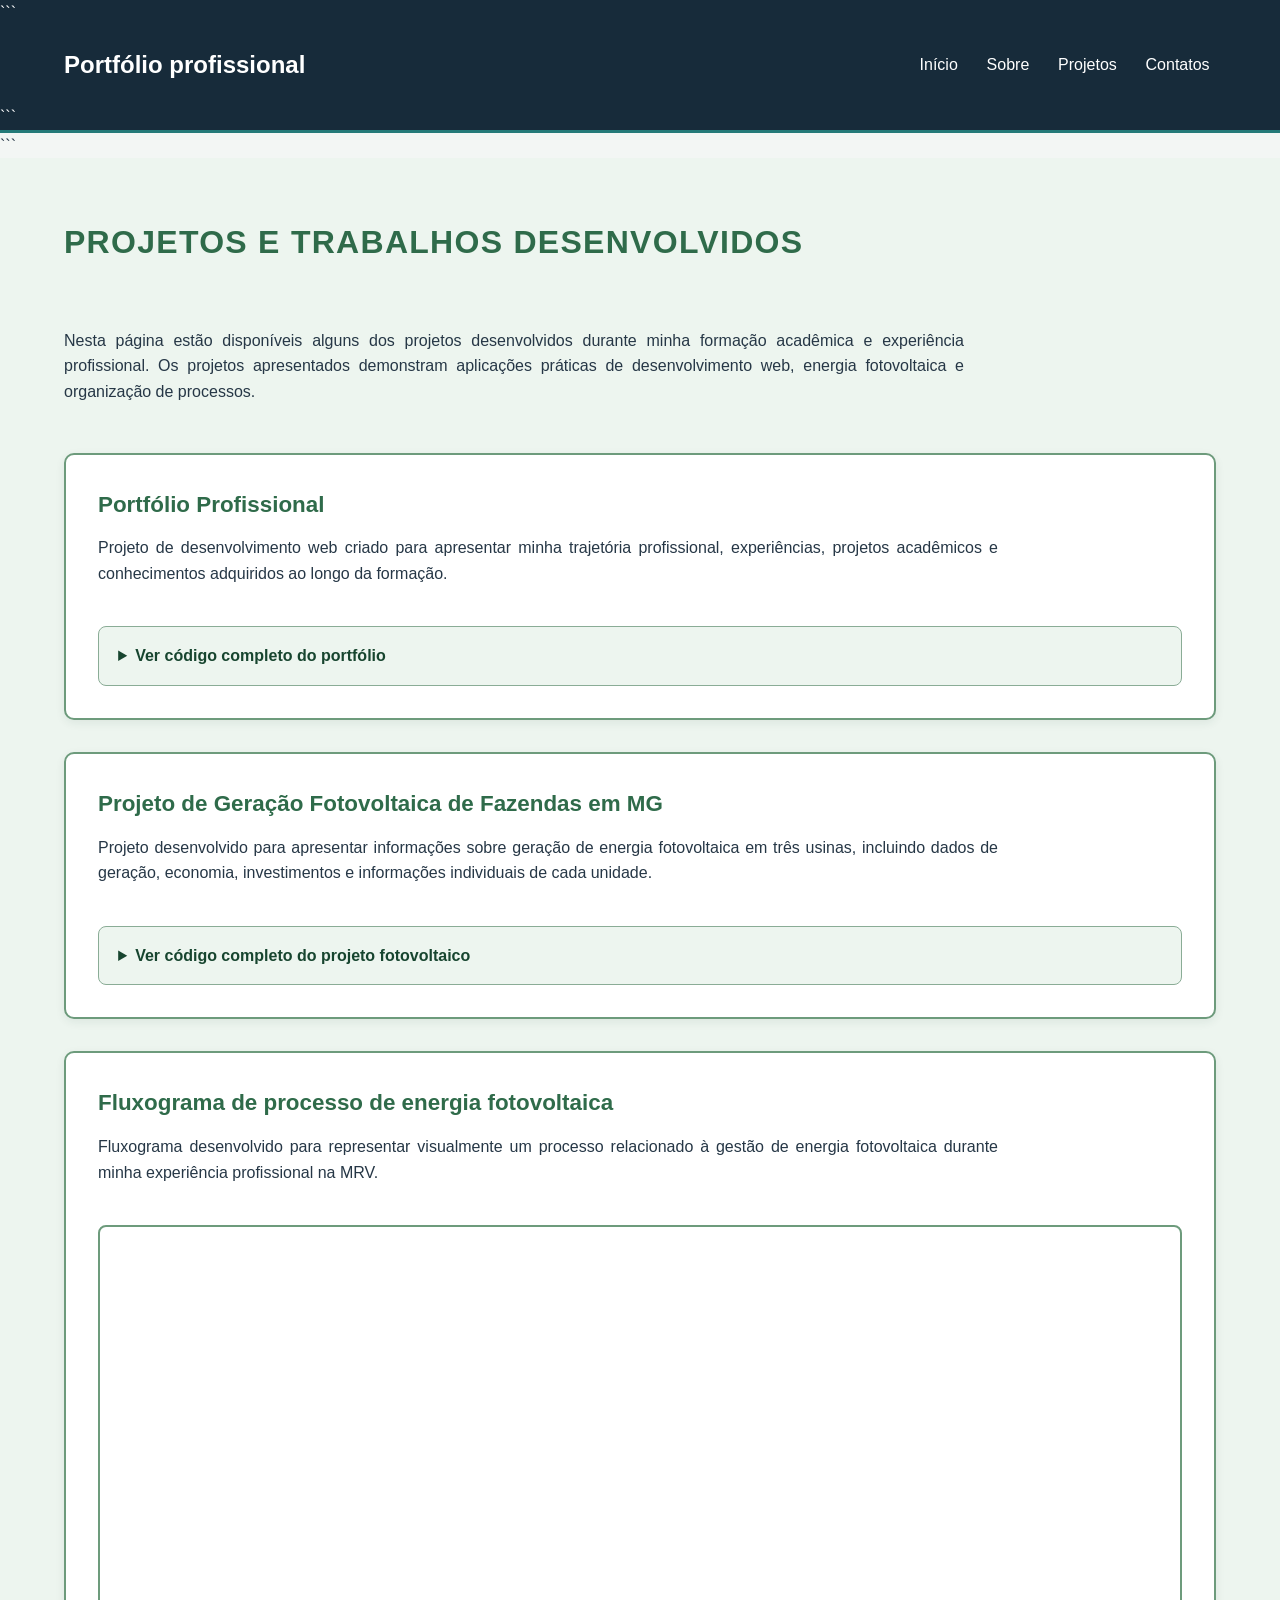
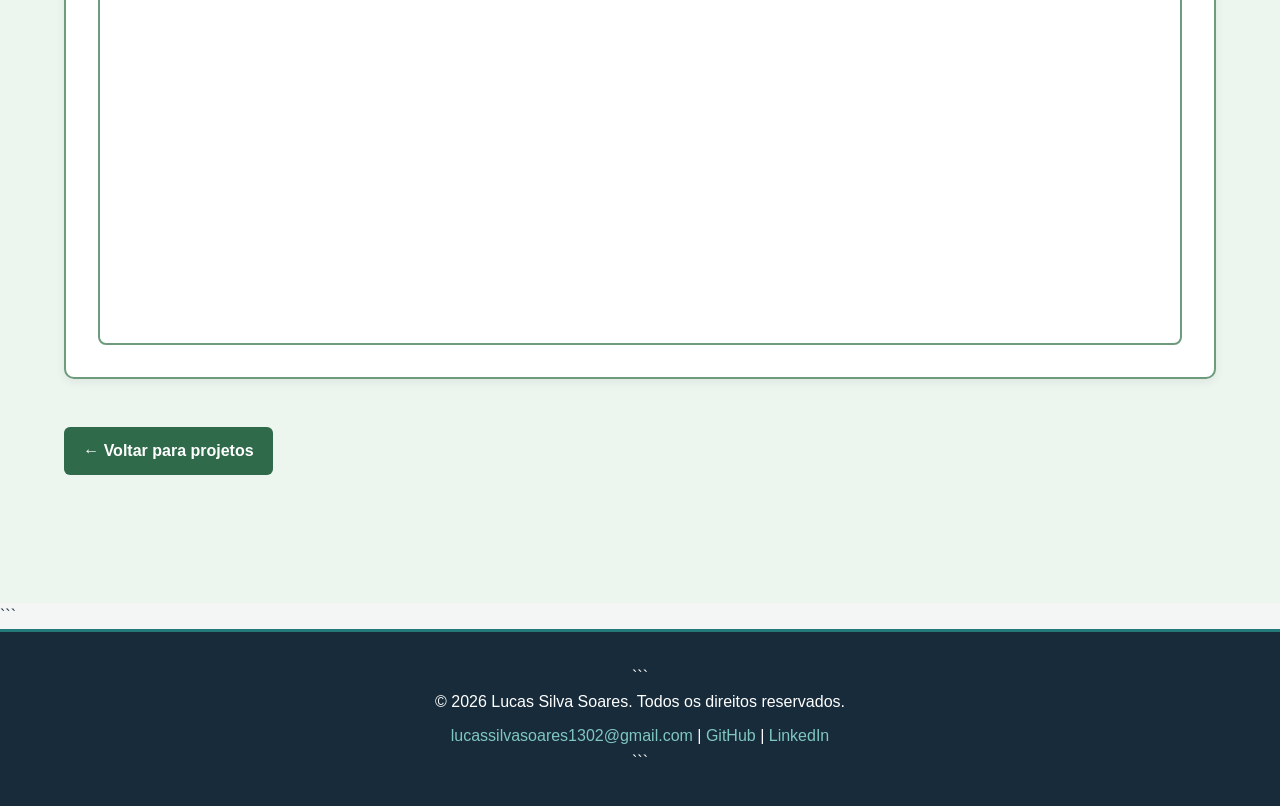
<file: projetos.html>
<!DOCTYPE html>

<html lang="pt-BR">

<head>
  <meta charset="UTF-8">
  <meta name="viewport" content="width=device-width, initial-scale=1.0">

  <title>Projetos - Portfólio Profissional</title>

  <link rel="stylesheet" href="style.css">
</head>

<body>

  <header>

```
<div class="container header-container">

  <h1>Portfólio profissional</h1>

  <nav>
    <ul>
      <li><a href="index.html">Início</a></li>
      <li><a href="index.html#sobre">Sobre</a></li>
      <li><a href="index.html#projetos">Projetos</a></li>
      <li><a href="index.html#contato">Contatos</a></li>
    </ul>
  </nav>

</div>
```

  </header>

  <main>

```
<section id="projetos-detalhes">

  <div class="container">

    <h2>Projetos e trabalhos desenvolvidos</h2>

    <p class="projetos-introducao">
      Nesta página estão disponíveis alguns dos projetos desenvolvidos
      durante minha formação acadêmica e experiência profissional.
      Os projetos apresentados demonstram aplicações práticas de
      desenvolvimento web, energia fotovoltaica e organização de processos.
    </p>




    <article class="projeto-detalhado">

      <div class="projeto-detalhado-cabecalho">

        <h3>Portfólio Profissional</h3>

        <p>
          Projeto de desenvolvimento web criado para apresentar minha
          trajetória profissional, experiências, projetos acadêmicos e
          conhecimentos adquiridos ao longo da formação.
        </p>

      </div>


      <details class="codigo-expansivel">

        <summary>
          Ver código completo do portfólio
        </summary>

        <div class="codigo-conteudo">

          <p>
            Abaixo está o código HTML utilizado na construção do
            portfólio profissional.
          </p>

          <textarea
            class="codigo-area"
            readonly
            wrap="off"
            aria-label="Código HTML do portfólio profissional">
```

<!DOCTYPE html>

<html lang="pt-BR">

<head>
  <meta charset="UTF-8">
  <meta name="viewport" content="width=device-width, initial-scale=1.0">
  <title>Portfólio profissional | Lucas Silva Soares</title>
  <link rel="stylesheet" href="style.css">
</head>

<body>

  <header>
    <div class="container header-container">
      <h1>Portfólio profissional</h1>

```
  <nav aria-label="Navegação principal">
    <ul>
      <li><a href="#hero">Início</a></li>
      <li><a href="#sobre">Sobre</a></li>
      <li><a href="#projetos">Projetos</a></li>
      <li><a href="#contato">Contatos</a></li>
    </ul>
  </nav>
</div>
```

  </header>

  <main>

```
<!-- INÍCIO E SOBRE MIM -->
<section id="hero">
  <div class="container">

    <div class="hero-container">
      <img
        src="images/fotolucas1.jpeg"
        alt="Foto de Lucas Silva Soares"
        width="200"
        height="200">

      <div class="hero-text">
        <h2>Lucas Silva Soares</h2>
        <p>
          Bem-vindo ao meu portfólio! Aqui você vai encontrar
          informações sobre mim, meus projetos e como entrar
          em contato comigo.
        </p>
      </div>
    </div>

    <div id="sobre" class="sobre-conteudo">
      <h2>Sobre mim</h2>
      <p>
        Sou estudante de Sistemas de Informação, com formação
        técnica e experiência nas áreas de tecnologia, eletrônica,
        energia fotovoltaica e análise de dados. Atuei em ambientes
        corporativos com foco em gestão administrativa e financeira,
        monitoramento e otimização de usinas solares, além do
        desenvolvimento de indicadores estratégicos e dashboards
        em BI. Possuo vivência em manutenção e programação de
        equipamentos eletrônicos, drones e máquinas, bem como em
        processos de pesquisa, desenvolvimento e validação de novos
        produtos. Tenho experiência em mapeamento e melhoria de
        processos, apoio a auditorias e tomada de decisão estratégica,
        aliando conhecimento técnico, visão analítica e boa comunicação.
      </p>
    </div>

  </div>
</section>


<!-- EXPERIÊNCIAS PROFISSIONAIS -->
<section id="experiencias">
  <div class="container">

    <h2>Experiências Profissionais</h2>


    <!-- CRISDRONES -->
    <article class="experiencia-horizontal card">

      <div class="experiencia-info">

        <h3>CrisDrones</h3>

        <p class="cargo">Auxiliar Técnico</p>

        <p class="periodo">
          Março de 2023 – Junho de 2023
        </p>

      </div>


      <div class="experiencia-descricao">

        <p>
          Atuação em manutenção corretiva e preventiva de drones,
          incluindo diagnóstico de falhas, reparo de equipamentos
          danificados e programação/configuração de novos drones
          ou unidades com avarias.
        </p>

        <ul>
          <li>Realização de voos de teste para validação operacional e desempenho</li>
          <li>Suporte técnico em vendas e consultoria especializada</li>
          <li>Orientação de clientes na escolha de drones, sensores e câmeras</li>
          <li>Elaboração de recomendações técnicas para mapeamento e inspeções</li>
          <li>Apoio em treinamentos básicos, segurança e conformidade regulatória</li>
        </ul>

      </div>


      <div class="experiencia-midia">

        <img
          src="images/crisdrones.jpg"
          alt="Imagem relacionada à experiência profissional na CrisDrones"
          loading="lazy">

      </div>

    </article>


    <!-- MRV -->
    <article class="experiencia-horizontal card">

      <div class="experiencia-info">

        <h3>MRV Engenharia e Participações S.A.</h3>

        <p class="cargo">
          Auxiliar Administrativo – Energia Fotovoltaica
        </p>

        <p class="periodo">
          Agosto de 2023 – Março de 2025
        </p>

      </div>


      <div class="experiencia-descricao">

        <p>
          Atuação em rotinas administrativas e financeiras, com foco
          na gestão operacional de usinas fotovoltaicas e apoio à
          tomada de decisão estratégica da companhia.
        </p>

        <ul>
          <li>Pagamentos a fornecedores e análise de custos e investimentos</li>
          <li>Gestão técnica e manutenção de usinas fotovoltaicas</li>
          <li>Monitoramento contínuo da geração de energia</li>
          <li>Mapeamento e otimização de processos internos</li>
          <li>Elaboração de listas de compensação de energia (CEMIG e COELBA)</li>
          <li>Criação de relatórios gerenciais, dashboards e indicadores em BI</li>
          <li>Análise de lucratividade, custos mensais e anuais das usinas</li>
        </ul>

      </div>


      <div class="experiencia-midia">

        <img
          src="images/FluxoFTV.png"
          alt="Fluxo de gestão de energia fotovoltaica da MRV">

      </div>

    </article>


    <!-- AALOK ENERGIA -->
    <article class="experiencia-horizontal card">

      <div class="experiencia-info">

        <h3>AALOK Energia</h3>

        <p class="cargo">Desenvolvedor de Produtos</p>

        <p class="periodo">
          Junho de 2025 – Agosto de 2025
        </p>

      </div>


      <div class="experiencia-descricao">

        <p>
          Atuação na área de eletrônica, com foco em manutenção,
          programação, comissionamento de máquinas e desenvolvimento
          de novos produtos.
        </p>

        <ul>
          <li>Manutenção corretiva e preventiva de baixa complexidade</li>
          <li>Programação e comissionamento de máquinas e equipamentos</li>
          <li>Análises técnicas para pesquisa e desenvolvimento de produtos</li>
          <li>Elaboração de esquemáticos eletrônicos e documentação técnica</li>
          <li>Testes e validação para homologação de novos produtos</li>
          <li>Participação em auditorias internas e organização documental</li>
          <li>Geração de indicadores técnicos para apoio à decisão gerencial</li>
        </ul>

      </div>


      <div class="experiencia-midia">

        <img
          src="images/aalok.jpeg"
          alt="Imagem relacionada à experiência profissional na AALOK Energia"
          loading="lazy">

      </div>

    </article>


    <!-- IFMG -->
    <article class="experiencia-horizontal experiencia-sem-midia card">

      <div class="experiencia-info">

        <h3>IFMG</h3>

        <p class="cargo">Estagiário de TI</p>

        <p class="periodo">
          Abril de 2026 – Atualmente
        </p>

      </div>


      <div class="experiencia-descricao">

        <p>
          Atuação em infraestrutura de TI, com manutenção preventiva
          e corretiva de servidores, computadores e impressoras.
          Administração da infraestrutura de rede e do Firewall
          FortiGate, incluindo configuração de políticas, restrições,
          controle de acesso e filtragem de conteúdo. Gerenciamento
          de usuários, grupos e permissões no Active Directory.
          Administração de máquinas virtuais e servidores por meio
          do Proxmox, além da utilização do FOG para implantação e
          gerenciamento de imagens e do Deep Freeze para controle
          e restauração dos ambientes computacionais do campus.
        </p>

      </div>

    </article>

  </div>
</section>


<!-- PROJETOS -->
<section id="projetos">

  <div class="container">

    <h2>Projetos</h2>

    <div class="grid-projetos">


      <article class="card">

        <h3>
          Projeto MRV – Gestão e Otimização de Energia Fotovoltaica
        </h3>

        <p>
          Atuação estratégica na distribuição de créditos de energia
          das usinas fotovoltaicas, gerando mais de R$ 1,5 milhão em
          economia em relação aos anos anteriores para as operações
          da MRV em MG e BA. Responsável pelo remapeamento dos processos
          de implementação e gestão das usinas solares, além da
          precificação de equipamentos fotovoltaicos com base em
          análises de depreciação. Participação ativa como representante
          da MRV em eventos de energia solar, na doação de uma usina
          fotovoltaica de alto valor para a entidade Cidade dos Meninos
          (Ribeirão das Neves) e no processo de venda de usinas,
          totalizando R$ 5,5 milhões. Reconhecimento com alto desempenho
          em todas as avaliações semestrais da empresa.
        </p>

      </article>


      <article class="card">

        <h3>
          Projetos Acadêmicos – Desenvolvimento durante a Graduação
        </h3>

        <p>
          Desenvolvimento de projetos multidisciplinares durante a
          graduação, com foco em tecnologia, sustentabilidade e
          impacto social. Criação do aplicativo Movu, voltado à
          mobilidade urbana para pessoas com deficiência, com
          abordagem informativa e inclusiva. Desenvolvimento de
          um aplicativo para monitoramento de áreas de risco em
          períodos de chuva, visando prevenção e apoio à tomada
          de decisão. Projeto de sistema de bombeamento de água
          utilizando energia solar, integrando conceitos de energia
          renovável e automação. Durante o CEFET-MG, desenvolvimento
          de um seguidor solar (solar tracker) para otimização da
          captação energética.
        </p>

      </article>


      <article class="card">

        <h3>
          Projeto de Desenvolvimento Profissional Contínuo
        </h3>

        <p>
          Projeto pessoal voltado ao aprimoramento constante das
          competências técnicas e analíticas, com foco na evolução
          do currículo e do próprio portfólio profissional.
          Paralelamente à graduação em Sistemas de Informação,
          realizo cursos de capacitação na área de Tecnologia da
          Informação por meio da Udemy, além de formações em Power BI
          e análise de dados pela Data Science Academy (DSA),
          complementando a experiência adquirida na MRV. Também
          participo de cursos voltados à sustentabilidade e ESG
          oferecidos por instituições como B3, PUC e SEBRAE.
          Todas as formações possuem certificação, reforçando o
          compromisso com aprendizado contínuo, atualização
          profissional e excelência técnica.
        </p>

      </article>


      <article class="card card-mais-projetos">

        <h3>Mais projetos</h3>

        <p>
          Confira outros projetos, trabalhos acadêmicos e
          desenvolvimentos realizados ao longo da minha trajetória.
        </p>

        <a class="botao-projetos" href="projetos.html">
          Ver mais projetos
        </a>

      </article>


    </div>

  </div>

</section>


<!-- CONTATO -->
<section id="contato">

  <div class="container">

    <h2>Contato</h2>

    <form>

      <label for="nome">Nome</label>

      <input
        type="text"
        id="nome"
        name="nome"
        placeholder="Seu nome"
        required>


      <label for="email">E-mail</label>

      <input
        type="email"
        id="email"
        name="email"
        placeholder="Seu e-mail"
        required>


      <label for="mensagem">Mensagem</label>

      <textarea
        id="mensagem"
        name="mensagem"
        placeholder="Sua mensagem"
        rows="5"
        required>&lt;/textarea&gt;


      <button type="submit">Enviar</button>

    </form>

  </section>
```

  </main>

  <!-- RODAPÉ -->

  <footer>

```
<div class="container">

  <p>
    © 2026 Lucas Silva Soares. Todos os direitos reservados.
  </p>

  <p>

    <a href="mailto:lucassilvasoares1302@gmail.com">
      lucassilvasoares1302@gmail.com
    </a>

    |

    <a
      href="https://github.com/lucassilvasoares1302-max"
      target="_blank"
      rel="noopener noreferrer">
      GitHub
    </a>

    |

    <a
      href="https://www.linkedin.com/in/lucas-silva-a71855303/"
      target="_blank"
      rel="noopener noreferrer">
      LinkedIn
    </a>

  </p>

</div>
```

  </footer>

</body>
</html>
              </textarea>

```
        </div>

      </details>

    </article>




    <article class="projeto-detalhado">

      <div class="projeto-detalhado-cabecalho">

        <h3>
          Projeto de Geração Fotovoltaica de Fazendas em MG
        </h3>

        <p>
          Projeto desenvolvido para apresentar informações sobre geração
          de energia fotovoltaica em três usinas, incluindo dados de
          geração, economia, investimentos e informações individuais
          de cada unidade.
        </p>

      </div>


      <details class="codigo-expansivel">

        <summary>
          Ver código completo do projeto fotovoltaico
        </summary>

        <div class="codigo-conteudo">

          <p>
            Abaixo está o código HTML utilizado na construção do
            projeto de geração fotovoltaica.
          </p>


          <textarea
            class="codigo-area"
            readonly
            wrap="off"
            aria-label="Código HTML do projeto de geração fotovoltaica">
```

<!DOCTYPE html>

<html lang="pt-BR">

<head>
  <meta charset="UTF-8">
  <meta name="viewport" content="width=device-width, initial-scale=1.0">

  <title>Geração Fotovoltaica de Fazendas em MG</title>

  <link rel="stylesheet" href="trabalhoSTYLE.css">
</head>

<body>

  <header>

```
<div class="container header-container">

  <h1>Geração Fotovoltaica de Fazendas em MG</h1>

  <nav>

    <ul>

      <li><a href="#hero">Início</a></li>
      <li><a href="#sobre">Sobre</a></li>
      <li><a href="#geracaoporusina">Geração por usina</a></li>
      <li><a href="#projetos">Projetos</a></li>
      <li><a href="#contato">Contatos</a></li>

    </ul>

  </nav>

</div>
```

  </header>

  <main>

```
<section id="hero">

  <div class="container hero-container">


    <div class="hero-imagem">

      <img
        src="imagens/ftv.jpg"
        alt="Geração de energia fotovoltaica">

    </div>


    <div class="hero-text">

      <h2>Energia limpa, acessível e renovável</h2>

      <p>
        Três grandes distribuidoras de energia em MG se juntaram
        em uma parceria para gerar uma grande oferta de energia
        para famílias em necessidade. Além disso, nos entornos
        das instalações estão sendo realizados projetos relacionados
        à fotovoltaica como incentivo aos locais para desenvolvimento
        e cuidado das usinas.
      </p>

      <p>
        Acompanhe nesta coletânea de informações a quantidade de
        energia gerada nos últimos 6 meses, quanto foi distribuído,
        o que há armazenado, quanto em reais foram economizados e,
        principalmente, quais os impactos ambientais e sociais gerados.
      </p>

    </div>


    <div class="sobre-resumo">

      <h2>Sobre o Projeto</h2>

      <p>
        Em junho de 2025 foram instaladas 3 grandes fazendas
        fotovoltaicas na união das empresas "X, Y e Z".
        Totalizando 6.000 kWp, sendo a X 1500 kWp,
        Y 2000 kWp e Z 2500 kWp.
      </p>

      <p>
        Dentro dos objetivos na origem deste projeto, foram estimadas
        economias que passavam de R$ 300.000,00 por mês com a produção
        das 3 usinas.
      </p>

      <p>
        Foram investidos inicialmente R$ 7.250.000,00 na implementação,
        já agregado neste valor os equipamentos e documentos relacionados
        aos trâmites, e mensalmente as usinas têm um custo total de
        R$ 100.000,00.
      </p>

    </div>


    <div class="hero-imagem-secundaria">

      <img
        src="imagens/esg7.png"
        alt="Energia sustentável">

    </div>

  </div>

</section>


<section id="geracaoporusina">

  <div class="container">

    <h2>Geração por usina - Energia, custos e economia</h2>


    <div class="geracaoporusina-horizontal card">

      <div class="geracaoporusina-info">

        <div class="usina-cabecalho">

          <h3>Usina X</h3>

          <span class="kwp">1500 kWp</span>

          <span class="cidade">Uberaba - MG</span>

        </div>


        <div class="usina-imagem">

          <img
            src="imagens/usina-x.jpg"
            alt="Usina X - Uberaba">

        </div>

      </div>


      <div class="geracaoporusina-descricao">

        <p>
          Usina localizada no Oeste de MG, inaugurada com o
          investimento de R$ 1.750.000,00. Sua previsão de
          economia mensal gira em torno de R$ 60.000,00.
        </p>

        <p class="saiba-mais">
          Saiba mais sobre dados de geração, economia e produção
          da usina <a href="usina-x.html">aqui</a>.
        </p>

      </div>

    </div>


    <div class="geracaoporusina-horizontal card">

      <div class="geracaoporusina-info">

        <div class="usina-cabecalho">

          <h3>Usina Y</h3>

          <span class="kwp">2000 kWp</span>

          <span class="cidade">Varginha - MG</span>

        </div>


        <div class="usina-imagem">

          <img
            src="imagens/usina-y.jpg"
            alt="Usina Y - Varginha">

        </div>

      </div>


      <div class="geracaoporusina-descricao">

        <p>
          Usina localizada no Sul de MG, inaugurada com o
          investimento de R$ 2.500.000,00. Sua previsão de
          economia mensal gira em torno de R$ 80.000,00.
        </p>

        <p class="saiba-mais">
          Saiba mais sobre dados de geração, economia e produção
          da usina <a href="usina-y.html">aqui</a>.
        </p>

      </div>

    </div>


    <div class="geracaoporusina-horizontal card">

      <div class="geracaoporusina-info">

        <div class="usina-cabecalho">

          <h3>Usina Z</h3>

          <span class="kwp">2500 kWp</span>

          <span class="cidade">Carlos Chagas - MG</span>

        </div>


        <div class="usina-imagem">

          <img
            src="imagens/usina-z.jpg"
            alt="Usina Z - Carlos Chagas">

        </div>

      </div>


      <div class="geracaoporusina-descricao">

        <p>
          Usina localizada no Norte de MG, inaugurada com o
          investimento de R$ 3.000.000,00. Sua previsão de
          economia mensal gira em torno de R$ 100.000,00.
        </p>

        <p class="saiba-mais">
          Saiba mais sobre dados de geração, economia e produção
          da usina <a href="usina-z.html">aqui</a>.
        </p>

      </div>

    </div>

  </div>

</section>


<section id="projetos">

  <div class="container">

    <h2>Projetos em paralelo às usinas</h2>

    <div class="grid-projetos">


      <article class="card projeto">

        <h3>Projeto Capacitação</h3>

        <p>
          Nos entornos das usinas, estão sendo realizados cursos
          gratuitos de capacitação técnica para instalar,
          dimensionar e manipular instalações elétricas e
          fotovoltaicas.
        </p>

        <p>
          Tem interesse em se tornar um profissional mais
          instruído e técnico? Entre em contato conosco na aba
          de contatos e faça sua inscrição!
        </p>

      </article>


      <article class="card projeto">

        <h3>Projeto Feira de Empregabilidade</h3>

        <p>
          Uma vez ao mês vêm sendo organizadas feiras de
          empregabilidade com empresas no ramo de energia para
          promover maior empregabilidade nas regiões mais
          necessitadas.
        </p>

        <p>
          As empresas que prestam manutenção nas usinas também
          fazem parte dessa feira.
        </p>

      </article>


      <article class="card projeto">

        <h3>Incentivo à Fotovoltaica na Região</h3>

        <p>
          Foram sancionadas leis que obrigam bancos nas regiões
          a subsidiarem pessoas físicas em compras de equipamentos
          para sistemas fotovoltaicos, incentivando o uso de
          energia limpa e mais barata.
        </p>

      </article>


    </div>

  </div>

</section>


<section id="contato">

  <div class="container">

    <h2>Contato</h2>


    <form>

      <input
        type="text"
        placeholder="Seu nome"
        required>


      <input
        type="email"
        placeholder="Seu email"
        required>


      <textarea
        placeholder="Sua mensagem"
        rows="5"
        required>&lt;/textarea&gt;


      <button type="submit">
        Enviar
      </button>

    </form>

  </div>

</section>
```

  </main>

  <footer>

```
<div class="container">

  <p>
    © 2026 Lucas Silva Soares. Todos os direitos reservados.
  </p>


  <p>

    <a href="mailto:lucassilvasoares1302@gmail.com">
      lucassilvasoares1302@gmail.com
    </a>

    |

    <a
      href="https://github.com/lucassilvasoares1302-max"
      target="_blank">
      GitHub
    </a>

    |

    <a
      href="https://www.linkedin.com/in/lucas-silva-a71855303/"
      target="_blank">
      LinkedIn
    </a>

  </p>

</div>
```

  </footer>

</body>
</html>
              </textarea>

```
        </div>

      </details>

    </article>




    <article class="projeto-detalhado projeto-fluxograma">

      <div class="projeto-detalhado-cabecalho">

        <h3>
          Fluxograma de processo de energia fotovoltaica
        </h3>

        <p>
          Fluxograma desenvolvido para representar visualmente um processo
          relacionado à gestão de energia fotovoltaica durante minha
          experiência profissional na MRV.
        </p>

      </div>


      <div class="pdf-container">

        <iframe
          src="images/FluxoFTV2.pdf"
          title="Fluxograma do processo de energia fotovoltaica">
        </iframe>

      </div>

    </article>




    <section id="voltar-projetos">

      <a
        class="botao-voltar-projetos"
        href="index.html#projetos">
        ← Voltar para projetos
      </a>

    </section>

  </div>

</section>
```

  </main>

  <footer>

```
<div class="container">

  <p>
    © 2026 Lucas Silva Soares. Todos os direitos reservados.
  </p>

  <p>

    <a href="mailto:lucassilvasoares1302@gmail.com">
      lucassilvasoares1302@gmail.com
    </a>

    |

    <a
      href="https://github.com/lucassilvasoares1302-max"
      target="_blank"
      rel="noopener noreferrer">
      GitHub
    </a>

    |

    <a
      href="https://www.linkedin.com/in/lucas-silva-a71855303/"
      target="_blank"
      rel="noopener noreferrer">
      LinkedIn
    </a>

  </p>

</div>
```

  </footer>

</body>

</html>
</file>
<file: style.css>
/* =====================================================
   VARIÁVEIS DE CORES E DIMENSÕES
   ===================================================== */

:root {
  --cor-escura: #172b3a;
  --cor-fundo: #f3f6f4;
  --cor-experiencias: #dce8ef;
  --cor-destaque: #247a78;
  --cor-destaque-hover: #195e5c;
  --cor-texto: #263746;
  --cor-branco: #ffffff;
  --cor-borda: #c5d4d8;

  --fonte-base: 1rem;
  --fonte-pequena: 0.9rem;
  --fonte-titulo: 1.5rem;
  --fonte-subtitulo: 2rem;
  --fonte-secao: 1.8rem;

  --espaco-pequeno: 0.5rem;
  --espaco-medio: 1rem;
  --espaco-grande: 2rem;
  --espaco-secao: 4rem;

  --raio-pequeno: 0.375rem;
  --raio-medio: 0.75rem;
}


/* =====================================================
   CONFIGURAÇÕES GERAIS
   ===================================================== */

* {
  margin: 0;
  padding: 0;
  box-sizing: border-box;
}

html {
  scroll-behavior: smooth;
}

body {
  font-family: "Segoe UI", Tahoma, Geneva, Verdana, sans-serif;
  background-color: var(--cor-fundo);
  color: var(--cor-texto);
  font-size: var(--fonte-base);
  line-height: 1.6;
}

img,
video {
  display: block;
  max-width: 100%;
}

img {
  height: auto;
}

.container {
  width: 90%;
  max-width: 75rem;
  margin: 0 auto;
}

a:focus-visible,
button:focus-visible,
input:focus-visible,
textarea:focus-visible {
  outline: 0.2rem solid var(--cor-destaque);
  outline-offset: 0.2rem;
}


/* =====================================================
   CABEÇALHO E NAVEGAÇÃO
   ===================================================== */

header {
  background-color: var(--cor-escura);
  color: var(--cor-branco);
  border-bottom: 0.1875rem solid var(--cor-destaque);
}

.header-container {
  display: flex;
  flex-direction: column;
  align-items: center;
  gap: var(--espaco-medio);
  padding: 1.2rem 0;
  text-align: center;
}

header h1 {
  color: var(--cor-branco);
  font-size: var(--fonte-titulo);
}

nav ul {
  list-style: none;
  display: flex;
  flex-wrap: wrap;
  justify-content: center;
  gap: 0.5rem 1rem;
}

nav a {
  display: flex;
  align-items: center;
  min-height: 2.5rem;
  padding: 0.4rem;
  color: var(--cor-branco);
  text-decoration: none;
  font-weight: 500;
  transition: color 0.3s;
}

nav a:hover {
  color: #80c7c0;
}


/* =====================================================
   ESTRUTURA DAS SEÇÕES
   ===================================================== */

section {
  padding: var(--espaco-secao) 0;
}

section h2 {
  margin-bottom: var(--espaco-grande);
  color: var(--cor-destaque);
  font-size: var(--fonte-secao);
  text-transform: uppercase;
  letter-spacing: 0.04em;
  line-height: 1.3;
}

section p {
  max-width: 75ch;
  margin-bottom: var(--espaco-medio);
  text-align: justify;
  overflow-wrap: anywhere;
}


/* =====================================================
   INÍCIO E SOBRE MIM
   ===================================================== */

#hero {
  background-color: var(--cor-fundo);
}

.hero-container {
  display: flex;
  flex-direction: column;
  align-items: center;
  justify-content: center;
  gap: var(--espaco-grande);
  text-align: center;
}

.hero-container > img {
  width: 12.5rem;
  height: 12.5rem;
  object-fit: cover;
  border-radius: 50%;
  border: 0.25rem solid var(--cor-destaque);
  box-shadow: 0 0 1rem rgba(36, 122, 120, 0.25);
  transition: transform 0.3s, box-shadow 0.3s;
}

.hero-container > img:hover {
  transform: scale(1.04);
  box-shadow: 0 0 1.5rem rgba(36, 122, 120, 0.4);
}

.hero-text {
  display: grid;
  gap: var(--espaco-pequeno);
  justify-items: center;
}

.hero-text h2 {
  margin-bottom: 0;
  color: var(--cor-destaque);
  font-size: var(--fonte-subtitulo);
}

.hero-text p {
  margin-bottom: 0;
  text-align: center;
}

.sobre-conteudo {
  display: grid;
  gap: var(--espaco-medio);
  margin-top: var(--espaco-secao);
}

.sobre-conteudo h2 {
  margin-bottom: 0;
}

.sobre-conteudo p {
  margin-bottom: 0;
}


/* =====================================================
   EXPERIÊNCIAS PROFISSIONAIS
   ===================================================== */

#experiencias {
  background-color: var(--cor-experiencias);
}

#experiencias > .container {
  display: grid;
  gap: var(--espaco-grande);
}

#experiencias h2 {
  margin-bottom: 0;
}

.experiencia-horizontal {
  display: grid;
  grid-template-columns: minmax(0, 1fr);
  gap: var(--espaco-grande);
  align-items: start;
}

.card {
  background-color: var(--cor-branco);
  padding: 1.5rem;
  border-radius: var(--raio-medio);
  border: 0.0625rem solid var(--cor-borda);
  box-shadow: 0 0.25rem 0.75rem rgba(23, 43, 58, 0.08);
  transition: transform 0.3s, box-shadow 0.3s;
}

.card:hover {
  transform: translateY(-0.25rem);
  box-shadow: 0 0.5rem 1rem rgba(23, 43, 58, 0.15);
}

.experiencia-info {
  display: grid;
  align-content: start;
  gap: var(--espaco-pequeno);
}

.experiencia-info h3,
.card h3 {
  color: var(--cor-destaque);
  font-size: 1.2rem;
  line-height: 1.4;
}

.experiencia-info p {
  margin-bottom: 0;
  text-align: left;
}

.cargo {
  font-weight: 600;
}

.periodo {
  color: #526573;
  font-size: var(--fonte-pequena);
}

.experiencia-descricao {
  min-width: 0;
}

.experiencia-descricao p {
  margin-bottom: var(--espaco-medio);
}

.experiencia-descricao ul {
  display: grid;
  gap: 0.5rem;
  padding-left: 1.25rem;
}

.experiencia-descricao li {
  padding-left: 0.15rem;
}

.experiencia-midia {
  width: 100%;
  min-width: 0;
  align-self: center;
}

.experiencia-midia img,
.experiencia-midia video {
  width: 100%;
  max-height: 22rem;
  aspect-ratio: 16 / 9;
  object-fit: cover;
  border-radius: var(--raio-pequeno);
  background-color: var(--cor-escura);
}

.experiencia-sem-midia {
  grid-template-columns: minmax(0, 1fr);
}


/* =====================================================
   PROJETOS
   ===================================================== */

#projetos {
  background-color: var(--cor-fundo);
}

#projetos > .container {
  display: grid;
  gap: var(--espaco-grande);
}

#projetos h2 {
  margin-bottom: 0;
}

.grid-projetos {
  display: grid;
  grid-template-columns: repeat(auto-fit, minmax(min(100%, 17rem), 1fr));
  gap: var(--espaco-grande);
  align-items: stretch;
}

.grid-projetos .card {
  display: flex;
  flex-direction: column;
  align-items: flex-start;
  gap: var(--espaco-medio);
}

.grid-projetos .card p {
  margin-bottom: 0;
}

.card-mais-projetos {
  border: 0.125rem dashed var(--cor-destaque);
  background-color: #e7f0ed;
}

.botao-projetos {
  display: inline-flex;
  align-items: center;
  justify-content: center;
  min-height: 2.75rem;
  margin-top: auto;
  padding: 0.7rem 1.2rem;
  border-radius: var(--raio-pequeno);
  background-color: var(--cor-destaque);
  color: var(--cor-branco);
  font-weight: 600;
  text-decoration: none;
  transition: background-color 0.3s;
}

.botao-projetos:hover {
  background-color: var(--cor-destaque-hover);
}


/* =====================================================
   CONTATO
   ===================================================== */

#contato {
  background-color: var(--cor-fundo);
}

#contato > .container {
  display: grid;
  gap: var(--espaco-medio);
}

#contato h2 {
  margin-bottom: var(--espaco-medio);
}

form {
  display: grid;
  gap: var(--espaco-pequeno);
  width: 100%;
  max-width: 43.75rem;
}

form label {
  font-weight: 600;
}

input,
textarea {
  width: 100%;
  padding: 0.75rem;
  border: 0.0625rem solid #9eafb5;
  border-radius: var(--raio-pequeno);
  background-color: var(--cor-branco);
  color: var(--cor-texto);
  font-family: inherit;
  font-size: var(--fonte-base);
}

textarea {
  resize: vertical;
}

form button {
  width: fit-content;
  min-height: 2.75rem;
  margin-top: var(--espaco-pequeno);
  padding: 0.7rem 1.25rem;
  border: none;
  border-radius: var(--raio-pequeno);
  background-color: var(--cor-destaque);
  color: var(--cor-branco);
  cursor: pointer;
  font-family: inherit;
  font-size: var(--fonte-base);
  font-weight: 600;
  transition: background-color 0.3s;
}

form button:hover {
  background-color: var(--cor-destaque-hover);
}


/* =====================================================
   RODAPÉ
   ===================================================== */

footer {
  background-color: var(--cor-escura);
  color: var(--cor-branco);
  padding: var(--espaco-grande) 0;
  text-align: center;
  border-top: 0.1875rem solid var(--cor-destaque);
}

footer .container {
  display: grid;
  justify-items: center;
  gap: var(--espaco-pequeno);
}

footer p {
  margin-bottom: 0;
  text-align: center;
}

footer a {
  display: inline-block;
  min-height: 1.5rem;
  color: #80c7c0;
  text-decoration: none;
  overflow-wrap: anywhere;
}

footer a:hover {
  color: var(--cor-branco);
  text-decoration: underline;
}


/* =====================================================
   RESPONSIVIDADE - TABLETS
   ===================================================== */

@media (min-width: 48rem) {

  .hero-container {
    flex-direction: row;
    text-align: left;
  }

  .hero-text {
    justify-items: start;
  }

  .hero-text p {
    text-align: left;
  }

  .experiencia-horizontal {
    grid-template-columns: minmax(11rem, 0.8fr) minmax(0, 1.8fr);
  }

  .experiencia-midia {
    grid-column: 1 / -1;
  }

}


/* =====================================================
   RESPONSIVIDADE - TELAS GRANDES
   ===================================================== */

@media (min-width: 64rem) {

  .header-container {
    flex-direction: row;
    justify-content: space-between;
    text-align: left;
  }

  .experiencia-horizontal {
    grid-template-columns:
      minmax(12rem, 0.8fr)
      minmax(0, 1.8fr)
      minmax(14rem, 1fr);
  }

  .experiencia-sem-midia {
    grid-template-columns:
      minmax(12rem, 0.8fr)
      minmax(0, 1.8fr);
  }

  .experiencia-midia {
    grid-column: auto;
  }

}


/* =====================================================
   RESPONSIVIDADE - CELULARES
   ===================================================== */

@media (max-width: 35rem) {

  :root {
    --espaco-secao: 2.75rem;
    --fonte-subtitulo: 1.7rem;
    --fonte-secao: 1.55rem;
  }

  .header-container {
    gap: var(--espaco-pequeno);
  }

  header h1 {
    font-size: 1.3rem;
  }

  nav ul {
    gap: 0.25rem 0.5rem;
  }

  nav a {
    padding: 0.35rem;
    font-size: var(--fonte-pequena);
  }

  .hero-container > img {
    width: 10rem;
    height: 10rem;
  }

  .hero-text h2 {
    font-size: var(--fonte-subtitulo);
  }

  .card {
    padding: 1.2rem;
  }

}

/* =====================================================
   AJUSTE DE ALTURA DAS IMAGENS E VÍDEOS
   ===================================================== */

.experiencia-midia img {
  width: 100%;
  height: 14rem;
  object-fit: cover;
  border-radius: var(--raio-pequeno);
}

.experiencia-midia video {
  width: 100%;
  height: 14rem;
  object-fit: contain;
  background-color: var(--cor-escura);
  border-radius: var(--raio-pequeno);
}

/* Ajuste para telas maiores */
@media (min-width: 64rem) {
  .experiencia-midia img,
  .experiencia-midia video {
    height: 17rem;
  }
}
/* =====================================================
   PÁGINA DE PROJETOS
   ===================================================== */

#projetos-detalhes {
  background-color: #edf5ef;
  padding: 4rem 0;
}

#projetos-detalhes > .container {
  display: grid;
  gap: 2rem;
}

#projetos-detalhes h2 {
  color: #2f6b4a;
  font-size: 2rem;
}

.projetos-introducao {
  max-width: 900px;
  margin-bottom: 1rem;
  text-align: justify;
}

.projeto-detalhado {
  background-color: #ffffff;
  border: 2px solid #6d9b7c;
  border-radius: 10px;
  padding: 2rem;
  display: grid;
  gap: 1.5rem;
  box-shadow: 0 3px 10px rgba(23, 69, 47, 0.08);
}

.projeto-detalhado-cabecalho {
  display: grid;
  gap: 0.8rem;
}

.projeto-detalhado h3 {
  color: #2f6b4a;
  font-size: 1.4rem;
}

.projeto-detalhado p {
  max-width: 900px;
  text-align: justify;
}


/* =====================================================
   CÓDIGO EXPANSÍVEL
   ===================================================== */

.codigo-expansivel {
  border: 1px solid #8aac96;
  border-radius: 8px;
  background-color: #edf5ef;
  overflow: hidden;
}

.codigo-expansivel summary {
  padding: 1rem 1.2rem;
  cursor: pointer;
  font-weight: 600;
  color: #17452f;
  list-style-position: inside;
}

.codigo-expansivel summary:hover {
  background-color: #d8e8dc;
}

.codigo-expansivel summary:focus-visible {
  outline: 0.2rem solid #d6b84c;
  outline-offset: -0.2rem;
}

.codigo-conteudo {
  padding: 1rem;
  border-top: 1px solid #8aac96;
}

.codigo-conteudo p {
  margin-bottom: 1rem;
}


/* =====================================================
   ÁREA DE CÓDIGO
   ===================================================== */

.codigo-area {
  display: block;
  width: 100%;
  min-height: 30rem;
  padding: 1rem;
  resize: vertical;

  background-color: #17251e;
  color: #edf5ef;

  border: 1px solid #6d9b7c;
  border-radius: 6px;

  font-family: Consolas, "Courier New", monospace;
  font-size: 0.9rem;
  line-height: 1.5;

  white-space: pre;
  overflow: auto;
}


/* =====================================================
   FLUXOGRAMA PDF
   ===================================================== */

.projeto-fluxograma {
  gap: 1.5rem;
}

.pdf-container {
  width: 100%;
  height: 45rem;
  overflow: hidden;

  border: 2px solid #6d9b7c;
  border-radius: 8px;
  background-color: #ffffff;
}

.pdf-container iframe {
  display: block;
  width: 100%;
  height: 100%;
  border: none;
}


/* =====================================================
   BOTÃO VOLTAR
   ===================================================== */

#voltar-projetos {
  padding-top: 1rem;
}

.botao-voltar-projetos {
  display: inline-flex;
  align-items: center;
  justify-content: center;

  min-height: 2.5rem;
  padding: 0.7rem 1.2rem;

  background-color: #2f6b4a;
  color: #ffffff;

  border-radius: 6px;
  text-decoration: none;
  font-weight: 600;
}

.botao-voltar-projetos:hover {
  background-color: #17452f;
}


/* =====================================================
   RESPONSIVIDADE
   ===================================================== */

@media (max-width: 768px) {

  #projetos-detalhes {
    padding: 3rem 0;
  }

  .projeto-detalhado {
    padding: 1.2rem;
  }

  .codigo-area {
    min-height: 25rem;
    font-size: 0.8rem;
  }

  .pdf-container {
    height: 35rem;
  }

}
</file>
